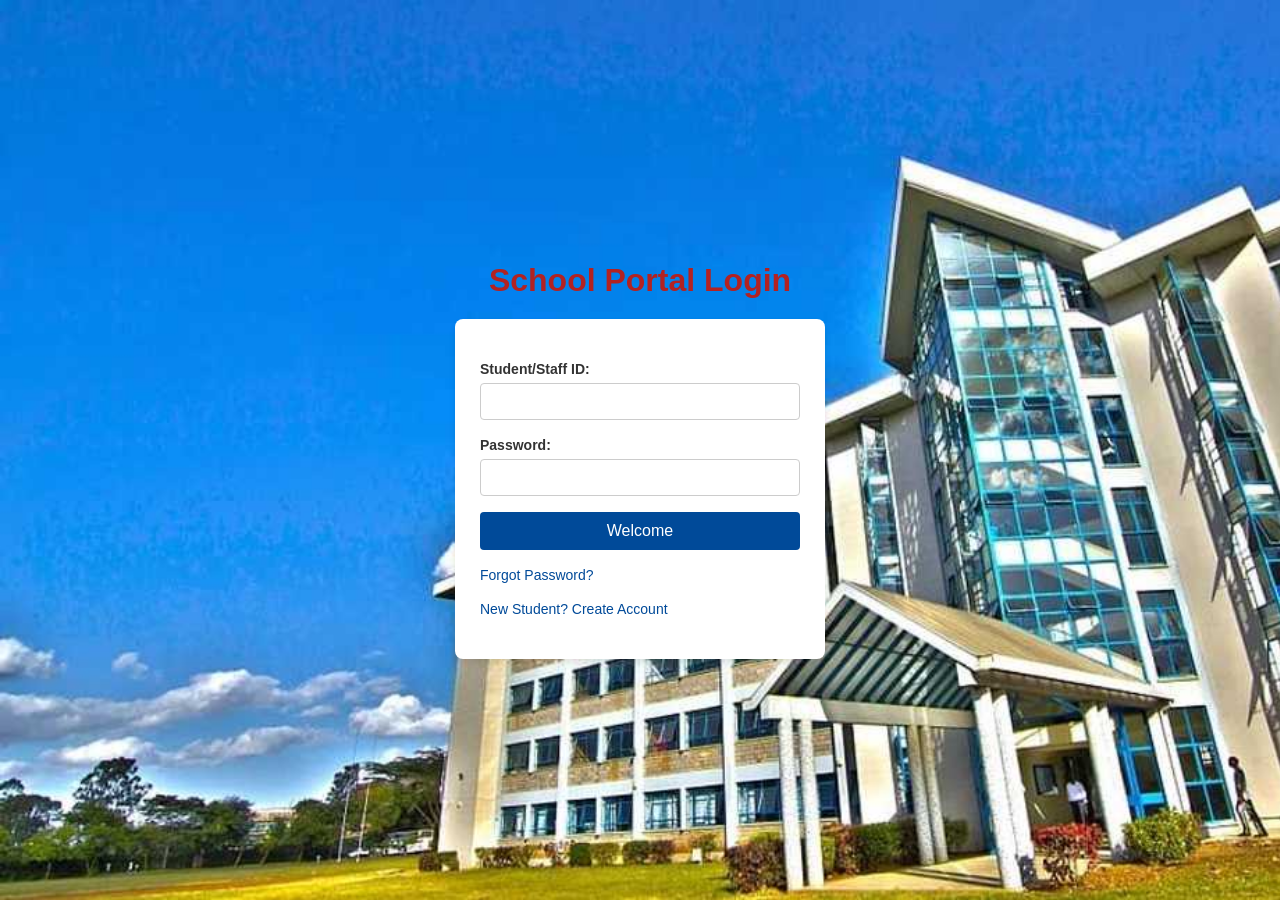
<file: kcau/index.html>
<!DOCTYPE html>
<html lang="en">
<head>
    <meta charset="UTF-8">
    <title>School Portal - Login</title>
    <link rel="stylesheet" href="style.css">
</head>
<body>
    <h1>School Portal Login</h1>
    <form action="/login-handler" method="POST">
        <p>
            <label for="user-id">Student/Staff ID:</label><br>
            <input type="text" id="user-id" name="username" required>
        </p>
        <p>
            <label for="user-pass">Password:</label><br>
            <input type="password" id="user-pass" name="password" required>
        </p>
        <p>
            <button type="button" onclick="window.location.href='login.html'">Welcome</button>
        </p>
    
    
    <p><a href="forgot.html">Forgot Password?</a></p>
    <p><a href="register.html">New Student? Create Account</a></p>
    </form>
</body>
</html>
</file>
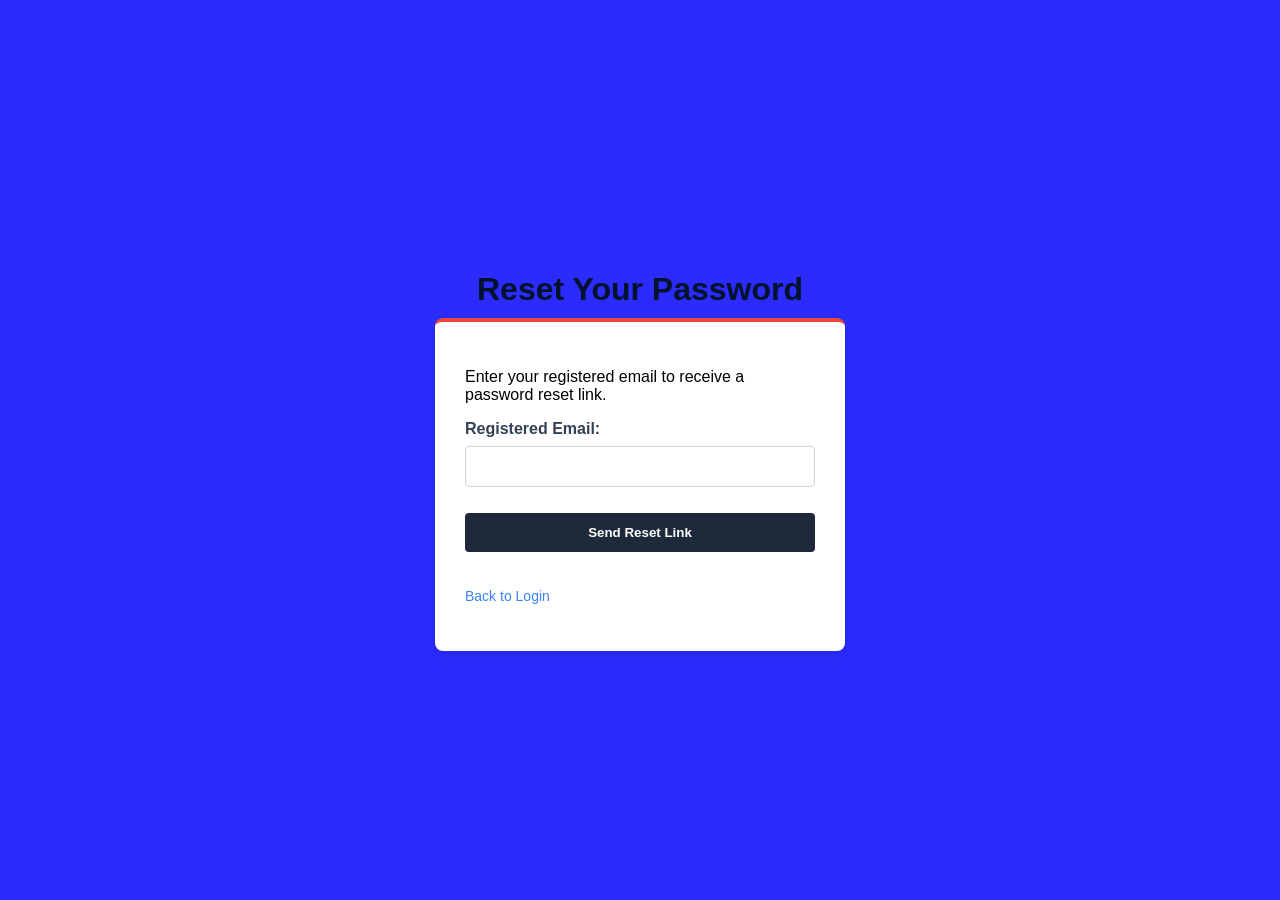
<file: kcau/forgot.html>
<!DOCTYPE html>
<html lang="en">
<head>
    <meta charset="UTF-8">
    <title>School Portal - Forgot Password</title>
    <link rel="stylesheet" href="forgot.css">
</head>
<body>
    <h1>Reset Your Password</h1>
    <form action="/reset-handler" method="POST">
    <p>Enter your registered email to receive a password reset link.</p>
    
        <p>
            <label for="reset-email">Registered Email:</label><br>
            <input type="email" id="reset-email" name="recovery_email" required>
        </p>
        <p>
            <button type="submit">Send Reset Link</button>
        </p>
    

    <p><a href="index.html">Back to Login</a></p>
    </form>
</body>
</html>
</file>
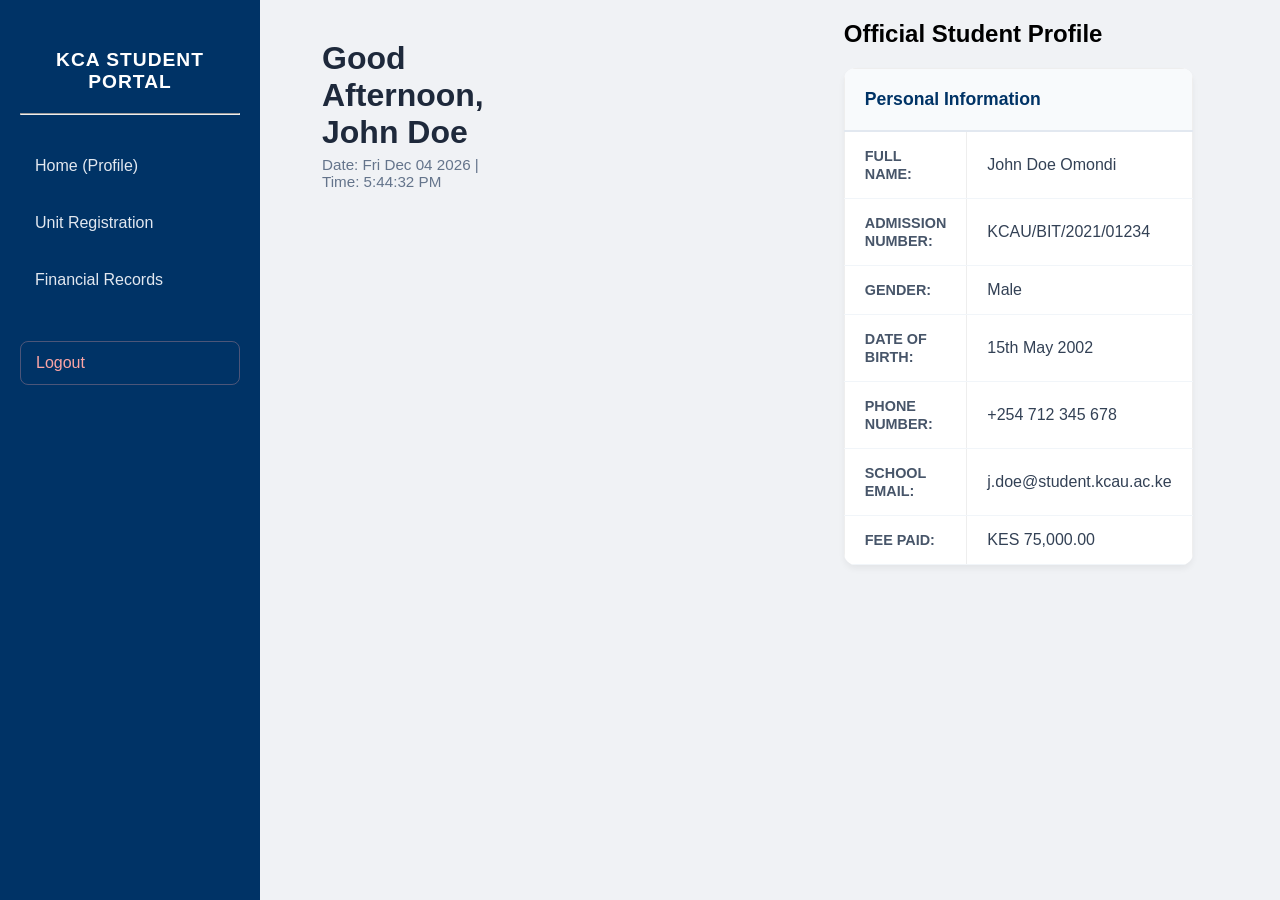
<file: kcau/Login.html>
<!DOCTYPE html>
<html lang="en">
<head>
    <meta charset="UTF-8">
    <title>Student Portal - Home</title>
    <link rel="stylesheet" href="dashboard.css">
</head>
<body>

    <nav>
        <p><strong> KCA STUDENT PORTAL</strong></p>
        <hr>
        <ul>
            <li><a href="dashboard.html">Home (Profile)</a></li>
            <li><a href="#">Unit Registration</a></li>
            <li><a href="#">Financial Records</a></li>
            <li><a href="index.html">Logout</a></li>
        </ul>
    </nav>
    <hr>

    <header>
        <h1 id="greeting">Welcome</h1>
        <p id="live-clock"></p>
    </header>

    <section>
        <h2>Official Student Profile</h2>
        <table border="1" cellpadding="10" cellspacing="0" width="100%">
            <thead>
                <tr>
                    <th colspan="2" align="left">Personal Information</th>
                </tr>
            </thead>
            <tbody>
                <tr>
                    <td><strong>Full Name:</strong></td>
                    <td>John Doe Omondi</td>
                </tr>
                <tr>
                    <td><strong>Admission Number:</strong></td>
                    <td>KCAU/BIT/2021/01234</td>
                </tr>
                <tr>
                    <td><strong>Gender:</strong></td>
                    <td>Male</td>
                </tr>
                <tr>
                    <td><strong>Date of Birth:</strong></td>
                    <td>15th May 2002</td>
                </tr>
                <tr>
                    <td><strong>Phone Number:</strong></td>
                    <td>+254 712 345 678</td>
                </tr>
                <tr>
                    <td><strong>School Email:</strong></td>
                    <td>j.doe@student.kcau.ac.ke</td>
                </tr>
                <tr>
                    <td><strong>Fee Paid:</strong></td>
                    <td>KES 75,000.00</td>
                </tr>
            </tbody>
        </table>
    </section>

    <br>

    <section>
        <h3>Academic Summary</h3>
        <table border="1" cellpadding="10" cellspacing="0" width="100%">
            <tr>
                <td><strong>School:</strong><br>Technology (SOT)</td>
                <td><strong>Program:</strong><br>BSc. Software Development</td>
                <td><strong>Current Year:</strong><br>Year 3 (Sem 1)</td>
            </tr>
        </table>
    </section>

    <script>
        function updateGreeting() {
            const now = new Date();
            const hour = now.getHours();
            const greeting = document.getElementById('greeting');
            const clock = document.getElementById('live-clock');

            let message = "Welcome back, John Doe";
            if (hour < 12) message = "Good Morning, John Doe";
            else if (hour < 18) message = "Good Afternoon, John Doe";
            else message = "Good Evening, John Doe";

            greeting.innerText = message;
            clock.innerText = "Date: " + now.toDateString() + " | Time: " + now.toLocaleTimeString();
        }
        updateGreeting();
        setInterval(updateGreeting, 1000);
    </script>

</body>
</html>
</file>
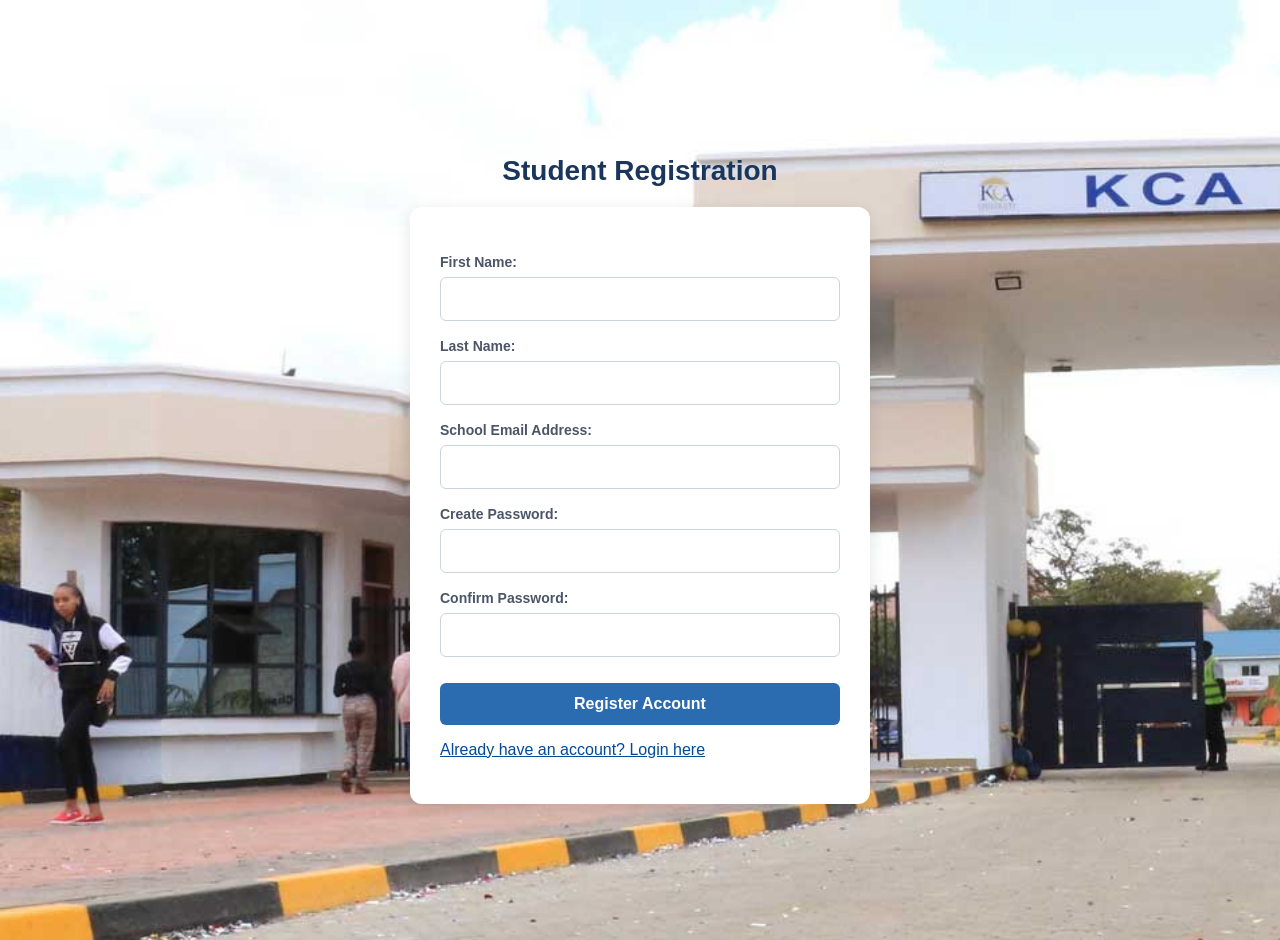
<file: kcau/register.html>
<!DOCTYPE html>
<html lang="en">
<head>
    <meta charset="UTF-8">
    <title>School Portal - Register</title>
    <link rel="stylesheet" href="register.css">
</head>
<body>
    <h1>Student Registration</h1>
    <form action="/register-handler" method="POST">
        <p>
            <label for="reg-fname">First Name:</label><br>
            <input type="text" id="reg-fname" name="first_name" required>
        </p>
        <p>
            <label for="reg-lname">Last Name:</label><br>
            <input type="text" id="reg-lname" name="last_name" required>
        </p>
        <p>
            <label for="reg-email">School Email Address:</label><br>
            <input type="email" id="reg-email" name="email" required>
        </p>
        <p>
            <label for="reg-pass">Create Password:</label><br>
            <input type="password" id="reg-pass" name="new_password" minlength="8" required>
        </p>
        <p>
            <label for="reg-confirm">Confirm Password:</label><br>
            <input type="password" id="reg-confirm" name="confirm_password" required>
        </p>
        <p>
            <button type="submit">Register Account</button>
        </p>
    

    <p><a href="index.html">Already have an account? Login here</a></p>
    </form>
</body>
</html>
</file>
<file: kcau/style.css>
body {
    background-image: url(building.jpeg);
    background-size: cover;
    background-repeat: no-repeat;
    background-color: #f4f7f6;
    font-family: 'Segoe UI', Arial, sans-serif;
    display: flex;
    flex-direction: column;
    align-items: center;
    justify-content: center;
    height: 100vh;
    margin: 0;
}

h1 {
    color: #b22222;
    margin-bottom: 20px;
}

form {
    background: white;
    padding: 25px;
    border-radius: 8px;
    box-shadow: 0 4px 6px rgba(0,0,0,0.1);
    width: 320px;
}

label {
    font-size: 14px;
    font-weight: bold;
    color: #333;
}

input {
    width: 100%;
    padding: 10px;
    margin-top: 5px;
    border: 1px solid #ccc;
    border-radius: 4px;
    box-sizing: border-box; 
}

button {
    width: 100%;
    padding: 10px;
    background-color: #004a99; 
    color: white;
    border: none;
    border-radius: 4px;
    cursor: pointer;
    font-size: 16px;
}

button:hover {
    background-color: #003366;
}

a {
    color: #004a99;
    text-decoration: none;
    font-size: 14px;
}

a:hover {
    text-decoration: underline;
}
</file>
<file: kcau/forgot.css>
body {
    font-family: 'Segoe UI', Arial, sans-serif;
    background-color: rgb(43, 43, 251);
    display: flex;
    flex-direction: column;
    align-items: center;
    justify-content: center;
    min-height: 100vh;
    margin: 0;
    text-align: center;
}

h1 {
    color: #01122c;
    margin-bottom: 10px;
}

body > p {
    color: #64748b;
    max-width: 300px;
    margin-bottom: 25px;
    line-height: 1.5;
}

form {
    background: #ffffff;
    padding: 30px;
    border-radius: 8px;
    box-shadow: 0 4px 6px -1px rgba(0, 0, 0, 0.1);
    width: 100%;
    max-width: 350px;
    border-top: 4px solid #ef4444;
    text-align: left;
}

label {
    font-weight: 600;
    color: #334155;
}

input[type="email"] {
    width: 100%;
    padding: 12px;
    margin-top: 8px;
    border: 1px solid #cbd5e0;
    border-radius: 4px;
    box-sizing: border-box;
}

button {
    width: 100%;
    padding: 12px;
    background-color: #1e293b;
    color: white;
    border: none;
    border-radius: 4px;
    font-weight: bold;
    cursor: pointer;
    margin-top: 10px;
}

button:hover {
    background-color: #0f172a;
}

a {
    display: inline-block;
    margin-top: 20px;
    color: #3b82f6;
    text-decoration: none;
    font-size: 14px;
}

a:hover {
    text-decoration: underline;
}
</file>
<file: kcau/dashboard.css>
body {
    margin: 0;
    padding: 0;
    font-family: 'Segoe UI', Roboto, Helvetica, Arial, sans-serif;
    background-color: #f0f2f5;
    display: flex;
    min-height: 100vh;
}

nav {
    width: 260px;
    background-color: #003366; 
    color: white;
    padding: 30px 20px;
    position: fixed; 
    height: 100vh;
    box-sizing: border-box;
}

nav p {
    font-size: 1.2rem;
    font-weight: bold;
    text-align: center;
    margin-bottom: 20px;
    letter-spacing: 1px;
}

nav ul {
    list-style: none;
    padding: 0;
    margin-top: 30px;
}

nav ul li {
    margin-bottom: 15px;
}

nav ul li a {
    color: #e2e8f0;
    text-decoration: none;
    display: block;
    padding: 12px 15px;
    border-radius: 8px;
    transition: all 0.3s ease;
}

nav ul li a:hover {
    background-color: #1a4a7a;
    color: white;
}

header, section {
    margin-left: 280px; 
    padding: 0 40px;
}

header {
    margin-top: 40px;
    margin-bottom: 30px;
}

h1 {
    color: #1e293b;
    margin: 0;
}

#live-clock {
    color: #64748b;
    font-size: 0.95rem;
    margin-top: 5px;
}

table {
    width: 100%;
    max-width: 900px;
    background: white;
    border-collapse: collapse; 
    border-radius: 12px;
    overflow: hidden;
    box-shadow: 0 4px 6px rgba(0, 0, 0, 0.05);
    border: none !important; 
    margin-bottom: 40px;
}

th {
    background-color: #f8fafc;
    color: #003366;
    font-size: 1.1rem;
    padding: 20px;
    border-bottom: 2px solid #e2e8f0;
}

td {
    padding: 15px 20px;
    color: #334155;
    border-bottom: 1px solid #f1f5f9;
}

td strong {
    color: #475569;
    font-size: 0.9rem;
    text-transform: uppercase;
}

section:last-of-type table td {
    text-align: center;
    border-right: 1px solid #f1f5f9;
}

section:last-of-type table td:last-child {
    border-right: none;
}

nav ul li a[href="index.html"] {
    margin-top: 40px;
    color: #fca5a5;
    border: 1px solid rgba(252, 165, 165, 0.3);
}

nav ul li a[href="index.html"]:hover {
    background-color: #991b1b;
    color: white;
}
</file>
<file: kcau/register.css>
body {
    background-image: url(About-KCA-University.jpg);
    background-size: cover;
    font-family: 'Segoe UI', Tahoma, Geneva, Verdana, sans-serif;
    background-color: #f0f2f5;
    display: flex;
    flex-direction: column;
    align-items: center;
    justify-content: center;
    min-height: 100vh;
    margin: 0;
    padding: 20px;
}

h1 {
    color: #1a365d; 
    margin-bottom: 20px;
    font-size: 28px;
}

form {
    background: #ffffff;
    padding: 30px;
    border-radius: 12px;
    box-shadow: 0 4px 15px rgba(0, 0, 0, 0.1);
    width: 100%;
    max-width: 400px; 
}

p {
    margin-bottom: 15px;
}

label {
    font-weight: 600;
    color: #4a5568;
    font-size: 14px;
}

input {
    width: 100%;
    padding: 12px;
    margin-top: 6px;
    border: 1px solid #cbd5e0;
    border-radius: 6px;
    box-sizing: border-box; 
    font-size: 16px;
}

input:focus {
    outline: none;
    border-color: #3182ce;
    box-shadow: 0 0 0 3px rgba(66, 153, 225, 0.2);
}

button {
    width: 100%;
    padding: 12px;
    background-color: #2b6cb0; 
    color: white;
    border: none;
    border-radius: 6px;
    font-size: 16px;
    font-weight: bold;
    cursor: pointer;
    transition: background-color 0.2s ease;
    margin-top: 10px;
}

button:hover {
    background-color: #2c5282;
}

a {
    color: #004a99;
}
</file>
